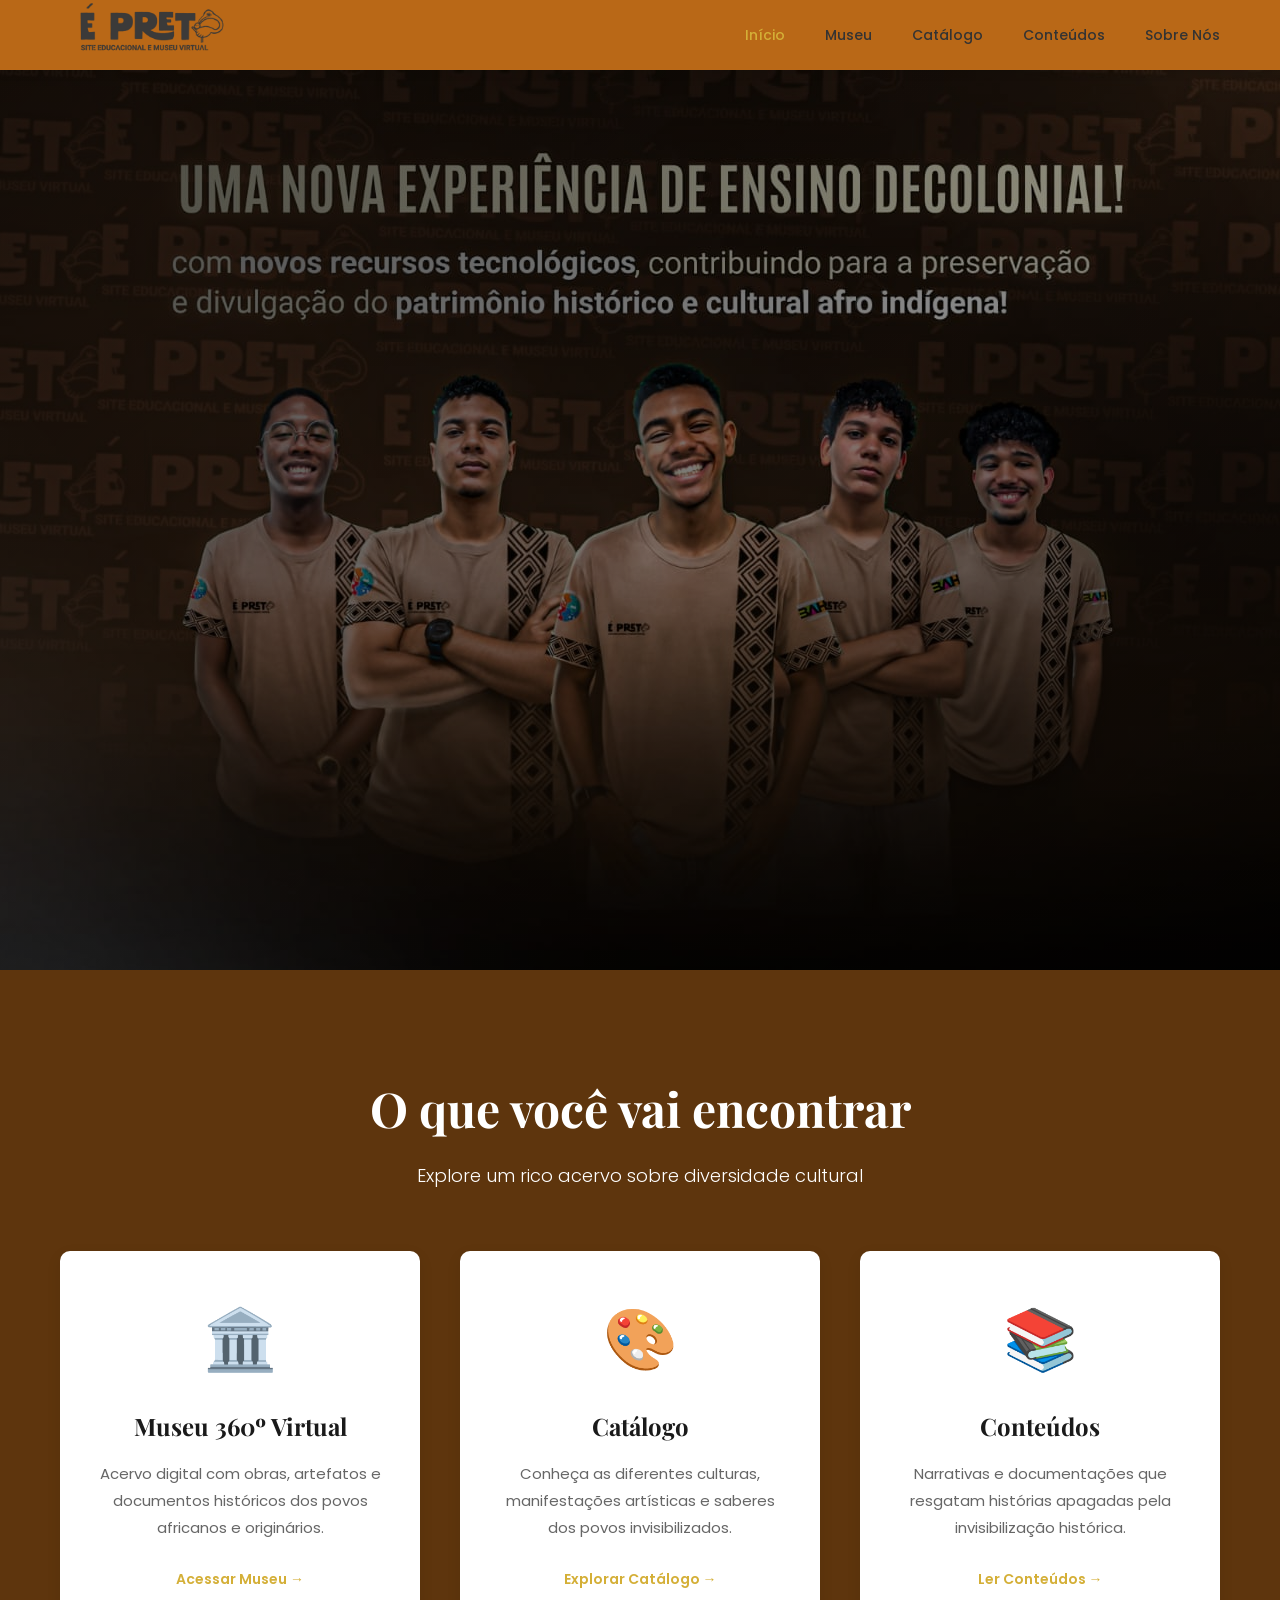
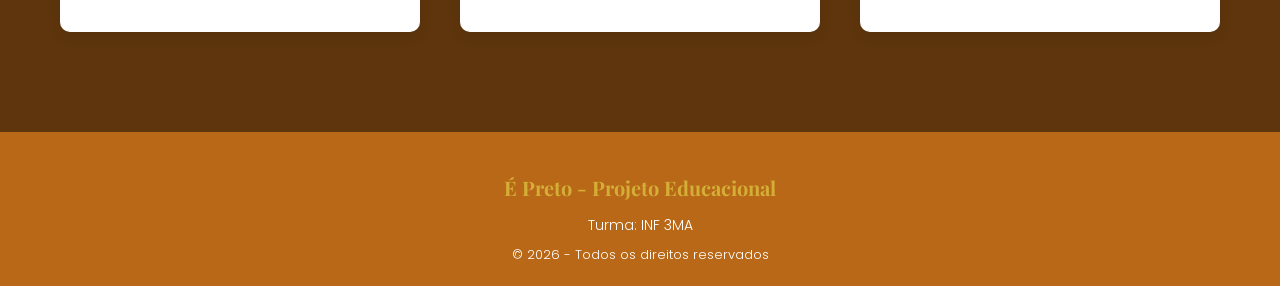
<file: e-preto-tcc/index.html>
<!DOCTYPE html>
<html lang="pt-BR">
<head>
    <meta charset="UTF-8">
    <meta name="viewport" content="width=device-width, initial-scale=1.0">
    <link rel="icon" type="image/x-icon" href="images/favicon.ico">
    <title>É Preto - Valorização da Cultura Negra</title>
    
    <!-- Google Fonts -->
    <link href="https://fonts.googleapis.com/css2?family=Playfair+Display:wght@700&family=Poppins:wght@300;400;600;700&display=swap" rel="stylesheet">
    
    <!-- CSS -->
    <link rel="stylesheet" href="style.css">
</head>
<body>
    <!-- ===== NAVBAR ===== -->
    <nav class="navbar">
        <div class="navbar-container">
            <div class="navbar-logo"><img src="images/logo-e-preto.png" alt="logo" width="180" height="180"></div>
            
            <!-- Menu hambúrguer -->
            <div class="menu-toggle" id="menuToggle">
                <span class="hamburger"></span>
                <span class="hamburger"></span>
                <span class="hamburger"></span>
            </div>
            
            <!-- Links de navegação -->
            <ul class="nav-links" id="navLinks">
                <li><a href="#inicio">Início</a></li>
                <li><a href="museu.html">Museu</a></li>
                <li><a href="catálogo.html">Catálogo</a></li>
                <li><a href="conteudos.html">Conteúdos</a></li>
                <li><a href="sobre.html">Sobre Nós</a></li>
            </ul>
        </div>
    </nav>

    <!-- ===== HERO SECTION ===== -->
    <section class="hero" id="inicio">
        <!-- Imagem de fundo com overlay -->
        <div class="hero-overlay"></div>
    </section>

    <!-- ===== SEÇÃO DE CARDS ===== -->
    <section class="cards-section" id="explorar">
        <div class="container">
            <div class="section-header">
                <h2 class="section-title">O que você vai encontrar</h2>
                <p class="section-subtitle">Explore um rico acervo sobre diversidade cultural</p>
            </div>

            <div class="cards-container">
                <!-- Card 1 -->
                <div class="card">
                    <div class="card-icon">🏛️</div>
                    <h3 class="card-title">Museu 360º Virtual</h3>
                    <p class="card-description">Acervo digital com obras, artefatos e documentos históricos dos povos africanos e originários.</p>
                    <!-- MODIFICAR: Link do museu virtual aqui -->
                    <a href="museu.html" class="card-link">Acessar Museu →</a>
                </div>

                <!-- Card 2 -->
                <div class="card">
                    <div class="card-icon">🎨</div>
                    <h3 class="card-title">Catálogo</h3>
                    <p class="card-description">Conheça as diferentes culturas, manifestações artísticas e saberes dos povos invisibilizados.</p>
                    <!-- MODIFICAR: Link para seção de culturas -->
                    <a href="catálogo.html" class="card-link">Explorar Catálogo →</a>
                </div>

                <!-- Card 3 -->
                <div class="card">
                    <div class="card-icon">📚</div>
                    <h3 class="card-title">Conteúdos</h3>
                    <p class="card-description">Narrativas e documentações que resgatam histórias apagadas pela invisibilização histórica.</p>
                    <!-- MODIFICAR: Link para seção de história -->
                    <a href="conteudos.html" class="card-link">Ler Conteúdos →</a>
                </div>
            </div>
        </div>
    </section>



    <!-- ===== FOOTER ===== -->
    <footer class="footer">
        <div class="container">
            <div class="footer-content">
                <p class="footer-project">É Preto - Projeto Educacional</p>
                <!-- MODIFICAR: Nome da turma/grupo -->
                <p class="footer-group">Turma: INF 3MA</p>
                <!-- MODIFICAR: Ano do projeto -->
                <p class="footer-year">© 2026 - Todos os direitos reservados</p>
            </div>
        </div>
    </footer>

    <!-- JavaScript -->
    <script src="script.js"></script>
</body>
</html>
</file>
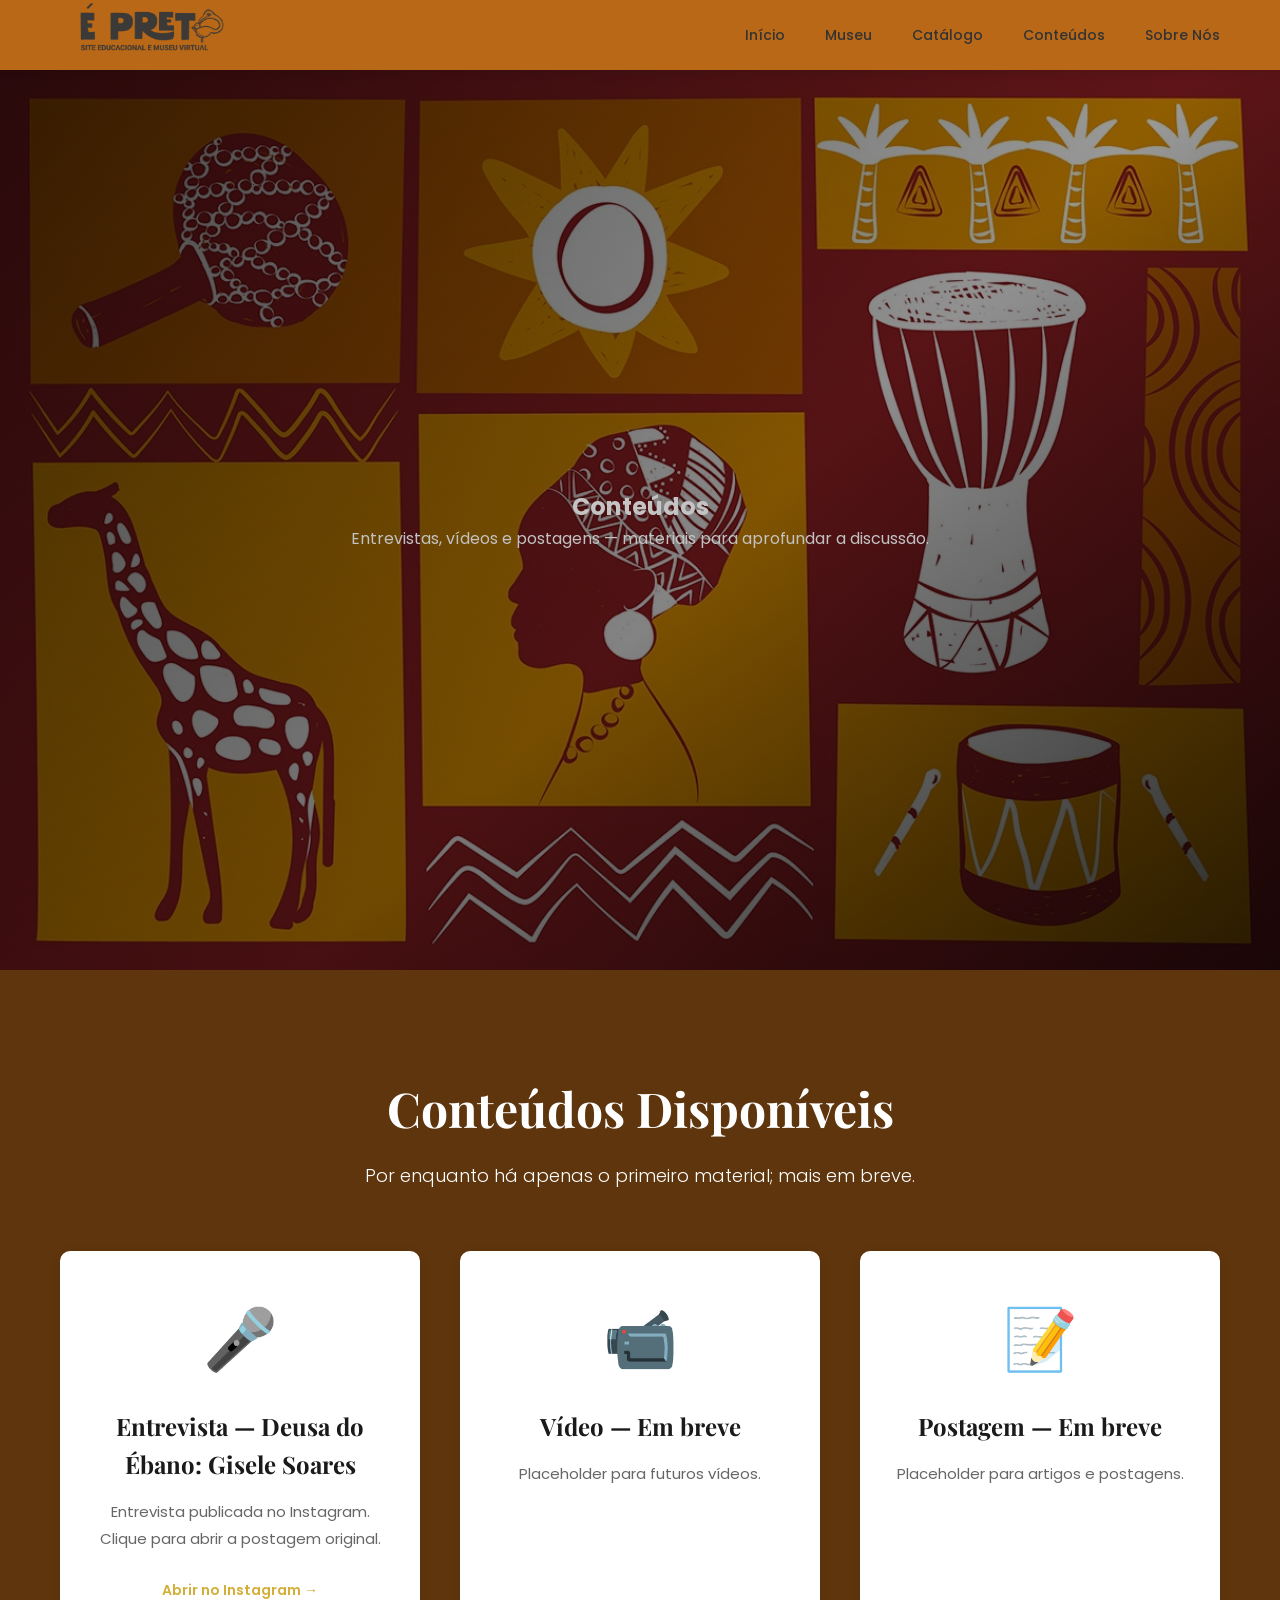
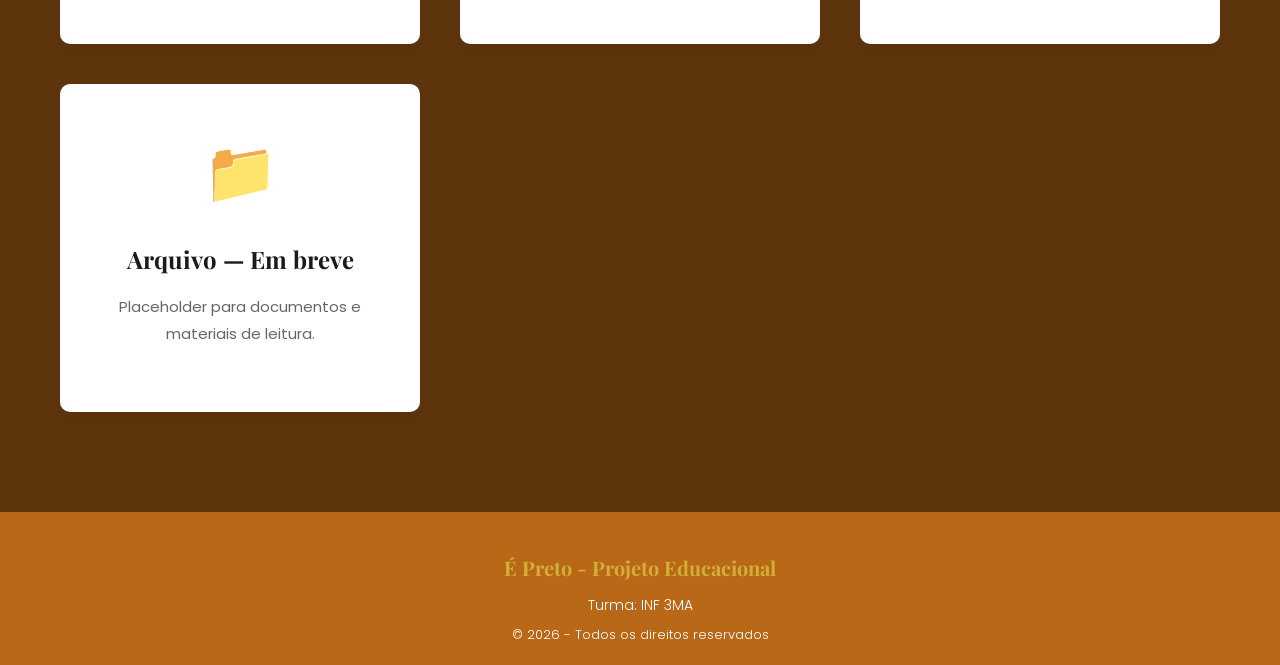
<file: e-preto-tcc/conteudos.html>
<!DOCTYPE html>
<html lang="pt-BR">
<head>
    <meta charset="UTF-8">
    <meta name="viewport" content="width=device-width, initial-scale=1.0">
    <link rel="icon" type="image/x-icon" href="images/favicon.ico">
    <title>Conteúdos - É Preto</title>
    <link href="https://fonts.googleapis.com/css2?family=Playfair+Display:wght@700&family=Poppins:wght@300;400;600;700&display=swap" rel="stylesheet">
    <link rel="stylesheet" href="style.css">
</head>
<body>
    <!-- ===== NAVBAR ===== -->
    <nav class="navbar">
        <div class="navbar-container">
            <div class="navbar-logo"><img src="images/logo-e-preto.png" alt="logo" width="180" height="180"></div>
            <div class="menu-toggle" id="menuToggle">
                <span class="hamburger"></span>
                <span class="hamburger"></span>
                <span class="hamburger"></span>
            </div>
            <ul class="nav-links" id="navLinks">
                <li><a href="index.html#inicio">Início</a></li>
                <li><a href="museu.html">Museu</a></li>
                <li><a href="catálogo.html">Catálogo</a></li>
                <li><a href="conteudos.html" style="color: #d4af37;">Conteúdos</a></li>
                <li><a href="sobre.html">Sobre Nós</a></li>
            </ul>
        </div>
    </nav>

    <!-- ===== HERO ===== -->
    <section class="hero hero-conteudos" id="inicio">
        <div class="hero-overlay"></div>
        <div class="hero-content">
            <h1 class="hero-title">Conteúdos</h1>
            <p class="hero-subtitle">Entrevistas, vídeos e postagens — materiais para aprofundar a discussão.</p>
        </div>
    </section>

    <!-- ===== GRID DE CONTEÚDOS (PLACEHOLDERS) ===== -->
    <section class="cards-section" id="conteudos">
        <div class="container">
            <div class="section-header">
                <h2 class="section-title">Conteúdos Disponíveis</h2>
                <p class="section-subtitle">Por enquanto há apenas o primeiro material; mais em breve.</p>
            </div>

            <div class="cards-container">
                <!-- Placeholder 1: Entrevista (Instagram) -->
                <div class="card">
                    <div class="card-icon">🎤</div>
                    <h3 class="card-title">Entrevista — Deusa do Ébano: Gisele Soares</h3>
                    <p class="card-description">Entrevista publicada no Instagram. Clique para abrir a postagem original.</p>
                    <a href="https://www.instagram.com/p/DYe_c_DlCUO/" target="_blank" rel="noopener" class="card-link">Abrir no Instagram →</a>
                </div>

                <!-- Placeholder 2 -->
                <div class="card">
                    <div class="card-icon">📹</div>
                    <h3 class="card-title">Vídeo — Em breve</h3>
                    <p class="card-description">Placeholder para futuros vídeos.</p>
                </div>

                <!-- Placeholder 3 -->
                <div class="card">
                    <div class="card-icon">📝</div>
                    <h3 class="card-title">Postagem — Em breve</h3>
                    <p class="card-description">Placeholder para artigos e postagens.</p>
                </div>

                <!-- Placeholder 4 -->
                <div class="card">
                    <div class="card-icon">📁</div>
                    <h3 class="card-title">Arquivo — Em breve</h3>
                    <p class="card-description">Placeholder para documentos e materiais de leitura.</p>
                </div>
            </div>
        </div>
    </section>

    <!-- ===== FOOTER ===== -->
    <footer class="footer">
        <div class="container">
            <div class="footer-content">
                <p class="footer-project">É Preto - Projeto Educacional</p>
                <p class="footer-group">Turma: INF 3MA</p>
                <p class="footer-year">© 2026 - Todos os direitos reservados</p>
            </div>
        </div>
    </footer>

    <script src="script.js"></script>
</body>
</html>
</file>
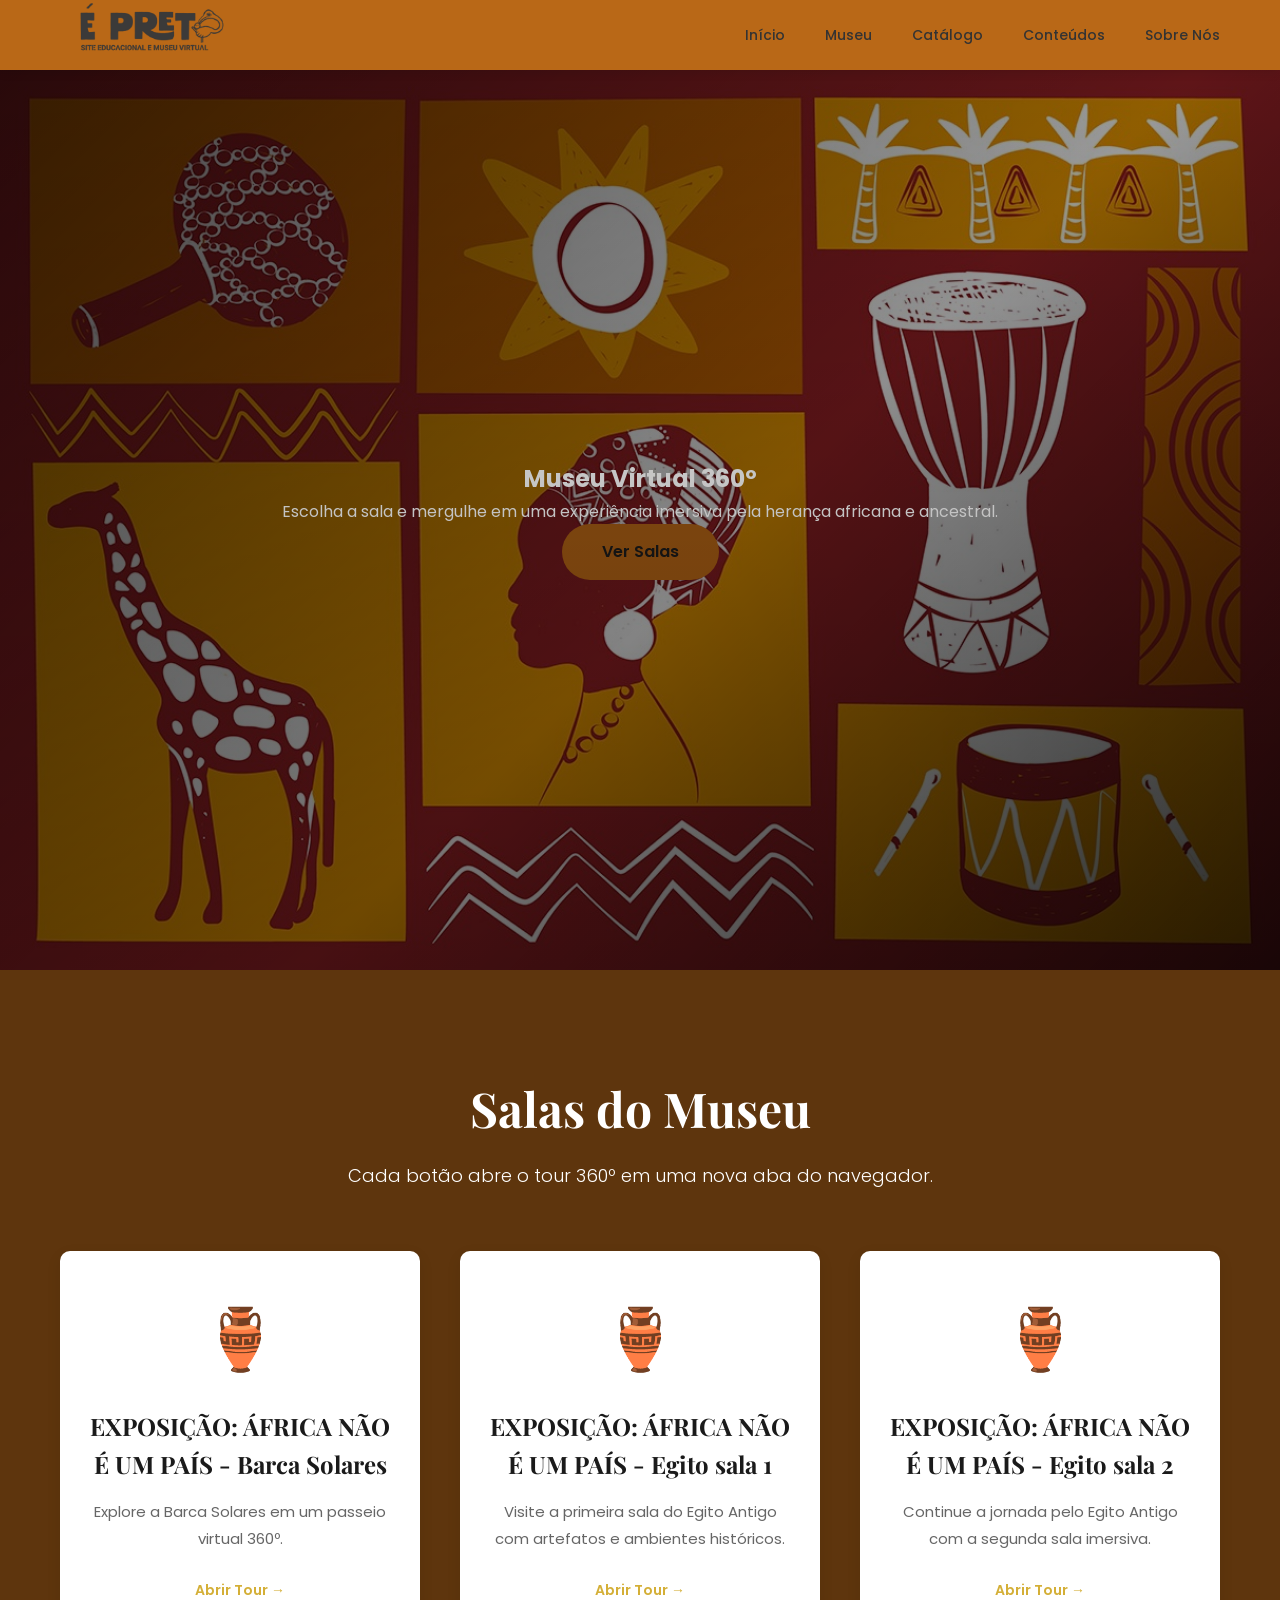
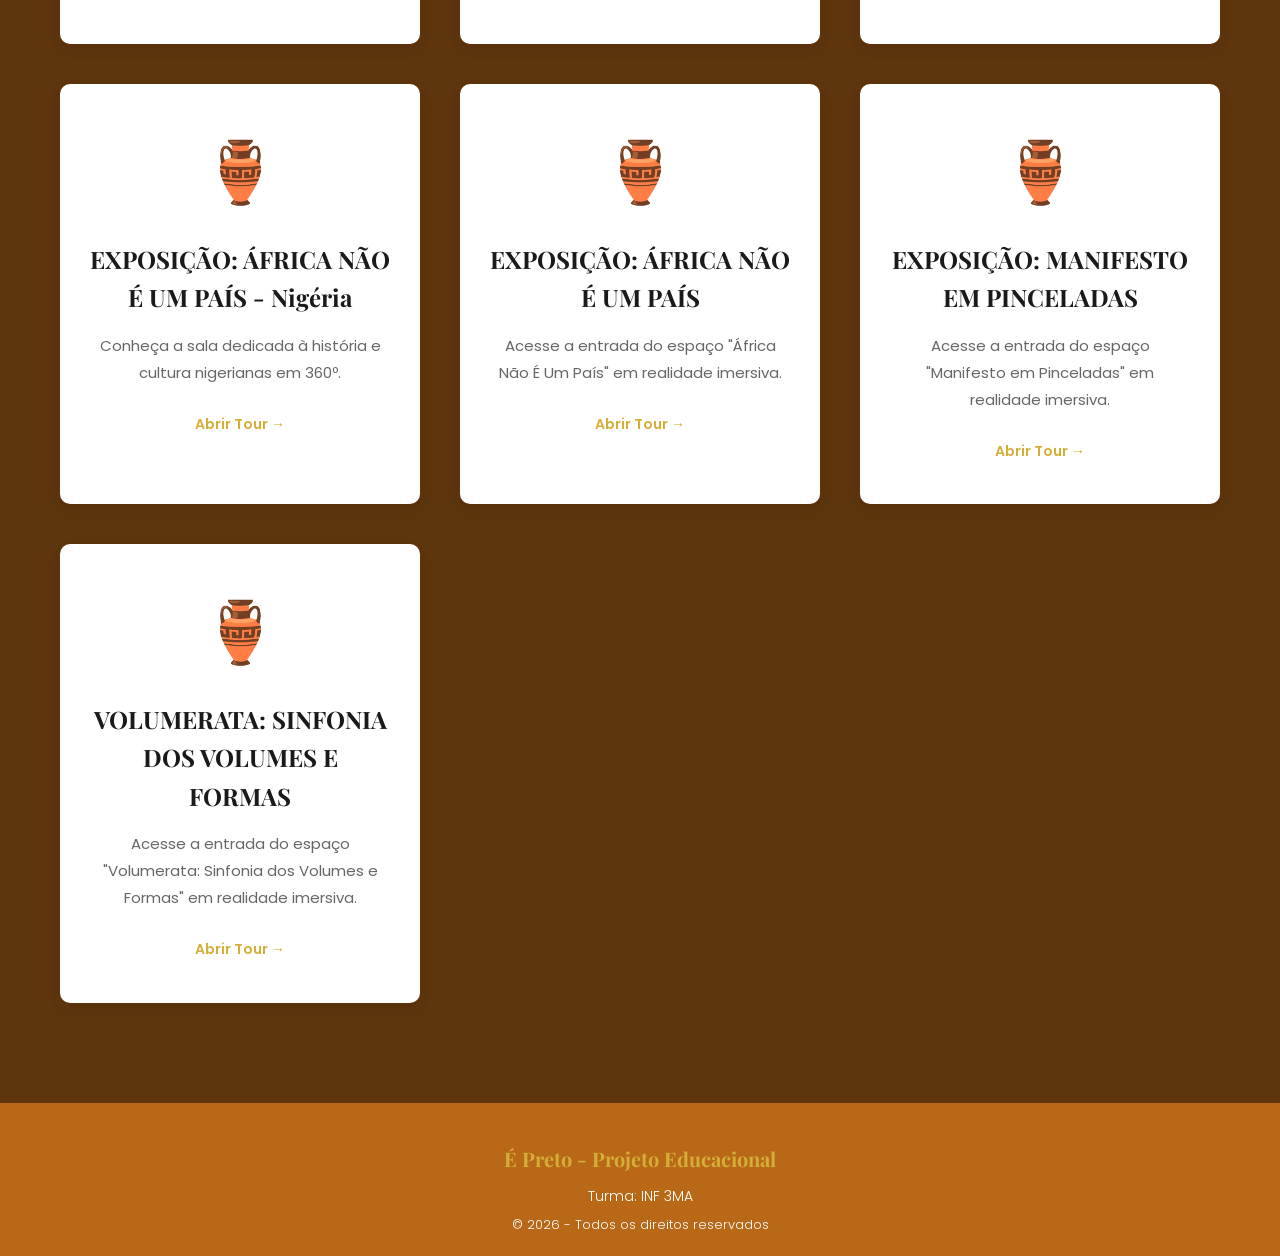
<file: e-preto-tcc/museu.html>
<!DOCTYPE html>
<html lang="pt-BR">
<head>
    <meta charset="UTF-8">
    <meta name="viewport" content="width=device-width, initial-scale=1.0">
    <link rel="icon" type="image/x-icon" href="images/favicon.ico">
    <title>Museu Virtual 360º - É Preto</title>
    <link href="https://fonts.googleapis.com/css2?family=Playfair+Display:wght@700&family=Poppins:wght@300;400;600;700&display=swap" rel="stylesheet">
    <link rel="stylesheet" href="style.css">
</head>
<body>
    <nav class="navbar">
        <div class="navbar-container">
            <div class="navbar-logo"><img src="images/logo-e-preto.png" alt="logo" width="180" height="180"></div>
            <div class="menu-toggle" id="menuToggle">
                <span class="hamburger"></span>
                <span class="hamburger"></span>
                <span class="hamburger"></span>
            </div>
            <ul class="nav-links" id="navLinks">
                <li><a href="index.html#inicio">Início</a></li>
                <li><a href="museu.html">Museu</a></li>
                <li><a href="catálogo.html">Catálogo</a></li>
                <li><a href="conteudos.html">Conteúdos</a></li>
                <li><a href="sobre.html">Sobre Nós</a></li>
            </ul>
        </div>
    </nav>

    <section class="hero hero-museu" id="inicio">
        <div class="hero-overlay"></div>
        <div class="hero-content">
            <h1 class="hero-title">Museu Virtual 360º</h1>
            <p class="hero-subtitle">Escolha a sala e mergulhe em uma experiência imersiva pela herança africana e ancestral.</p>
            <a href="#explorar" class="btn btn-primary">Ver Salas</a>
        </div>
    </section>

    <section class="cards-section" id="explorar">
        <div class="container">
            <div class="section-header">
                <h2 class="section-title">Salas do Museu</h2>
                <p class="section-subtitle">Cada botão abre o tour 360º em uma nova aba do navegador.</p>
            </div>

            <div class="cards-container">
                <div class="card">
                    <div class="card-icon">🏺</div>
                    <h3 class="card-title">EXPOSIÇÃO: ÁFRICA NÃO É UM PAÍS - Barca Solares</h3>
                    <p class="card-description">Explore a Barca Solares em um passeio virtual 360º.</p>
                    <a href="https://teliportme.com/view/2582590" target="_blank" rel="noopener" class="card-link">Abrir Tour →</a>
                </div>

                <div class="card">
                    <div class="card-icon">🏺</div>
                    <h3 class="card-title">EXPOSIÇÃO: ÁFRICA NÃO É UM PAÍS - Egito sala 1</h3>
                    <p class="card-description">Visite a primeira sala do Egito Antigo com artefatos e ambientes históricos.</p>
                    <a href="https://teliportme.com/view/2582591" target="_blank" rel="noopener" class="card-link">Abrir Tour →</a>
                </div>

                <div class="card">
                    <div class="card-icon">🏺</div>
                    <h3 class="card-title">EXPOSIÇÃO: ÁFRICA NÃO É UM PAÍS - Egito sala 2</h3>
                    <p class="card-description">Continue a jornada pelo Egito Antigo com a segunda sala imersiva.</p>
                    <a href="https://teliportme.com/view/2582592" target="_blank" rel="noopener" class="card-link">Abrir Tour →</a>
                </div>

                <div class="card">
                    <div class="card-icon">🏺</div>
                    <h3 class="card-title">EXPOSIÇÃO: ÁFRICA NÃO É UM PAÍS - Nigéria</h3>
                    <p class="card-description">Conheça a sala dedicada à história e cultura nigerianas em 360º.</p>
                    <a href="https://teliportme.com/view/2582593" target="_blank" rel="noopener" class="card-link">Abrir Tour →</a>
                </div>

                <div class="card">
                    <div class="card-icon">🏺</div>
                    <h3 class="card-title">EXPOSIÇÃO: ÁFRICA NÃO É UM PAÍS</h3>
                    <p class="card-description">Acesse a entrada do espaço "África Não É Um País" em realidade imersiva.</p>
                    <a href="https://teliportme.com/view/2582594" target="_blank" rel="noopener" class="card-link">Abrir Tour →</a>
                </div>

                <div class="card">
                    <div class="card-icon">🏺</div>
                    <h3 class="card-title">EXPOSIÇÃO: MANIFESTO EM PINCELADAS</h3>
                    <p class="card-description">Acesse a entrada do espaço "Manifesto em Pinceladas" em realidade imersiva.</p>
                    <a href="https://teliportme.com/view/2582886" target="_blank" rel="noopener" class="card-link">Abrir Tour →</a>
                </div>

                <div class="card">
                    <div class="card-icon">🏺</div>
                    <h3 class="card-title">VOLUMERATA: SINFONIA DOS VOLUMES E FORMAS</h3>
                    <p class="card-description">Acesse a entrada do espaço "Volumerata: Sinfonia dos Volumes e Formas" em realidade imersiva.</p>
                    <a href="https://teliportme.com/view/2582908" target="_blank" rel="noopener" class="card-link">Abrir Tour →</a>
                </div>
            </div>
        </div>
    </section>

    <footer class="footer">
        <div class="container">
            <div class="footer-content">
                <p class="footer-project">É Preto - Projeto Educacional</p>
                <p class="footer-group">Turma: INF 3MA</p>
                <p class="footer-year">© 2026 - Todos os direitos reservados</p>
            </div>
        </div>
    </footer>

    <script src="script.js"></script>
</body>
</html>
</file>
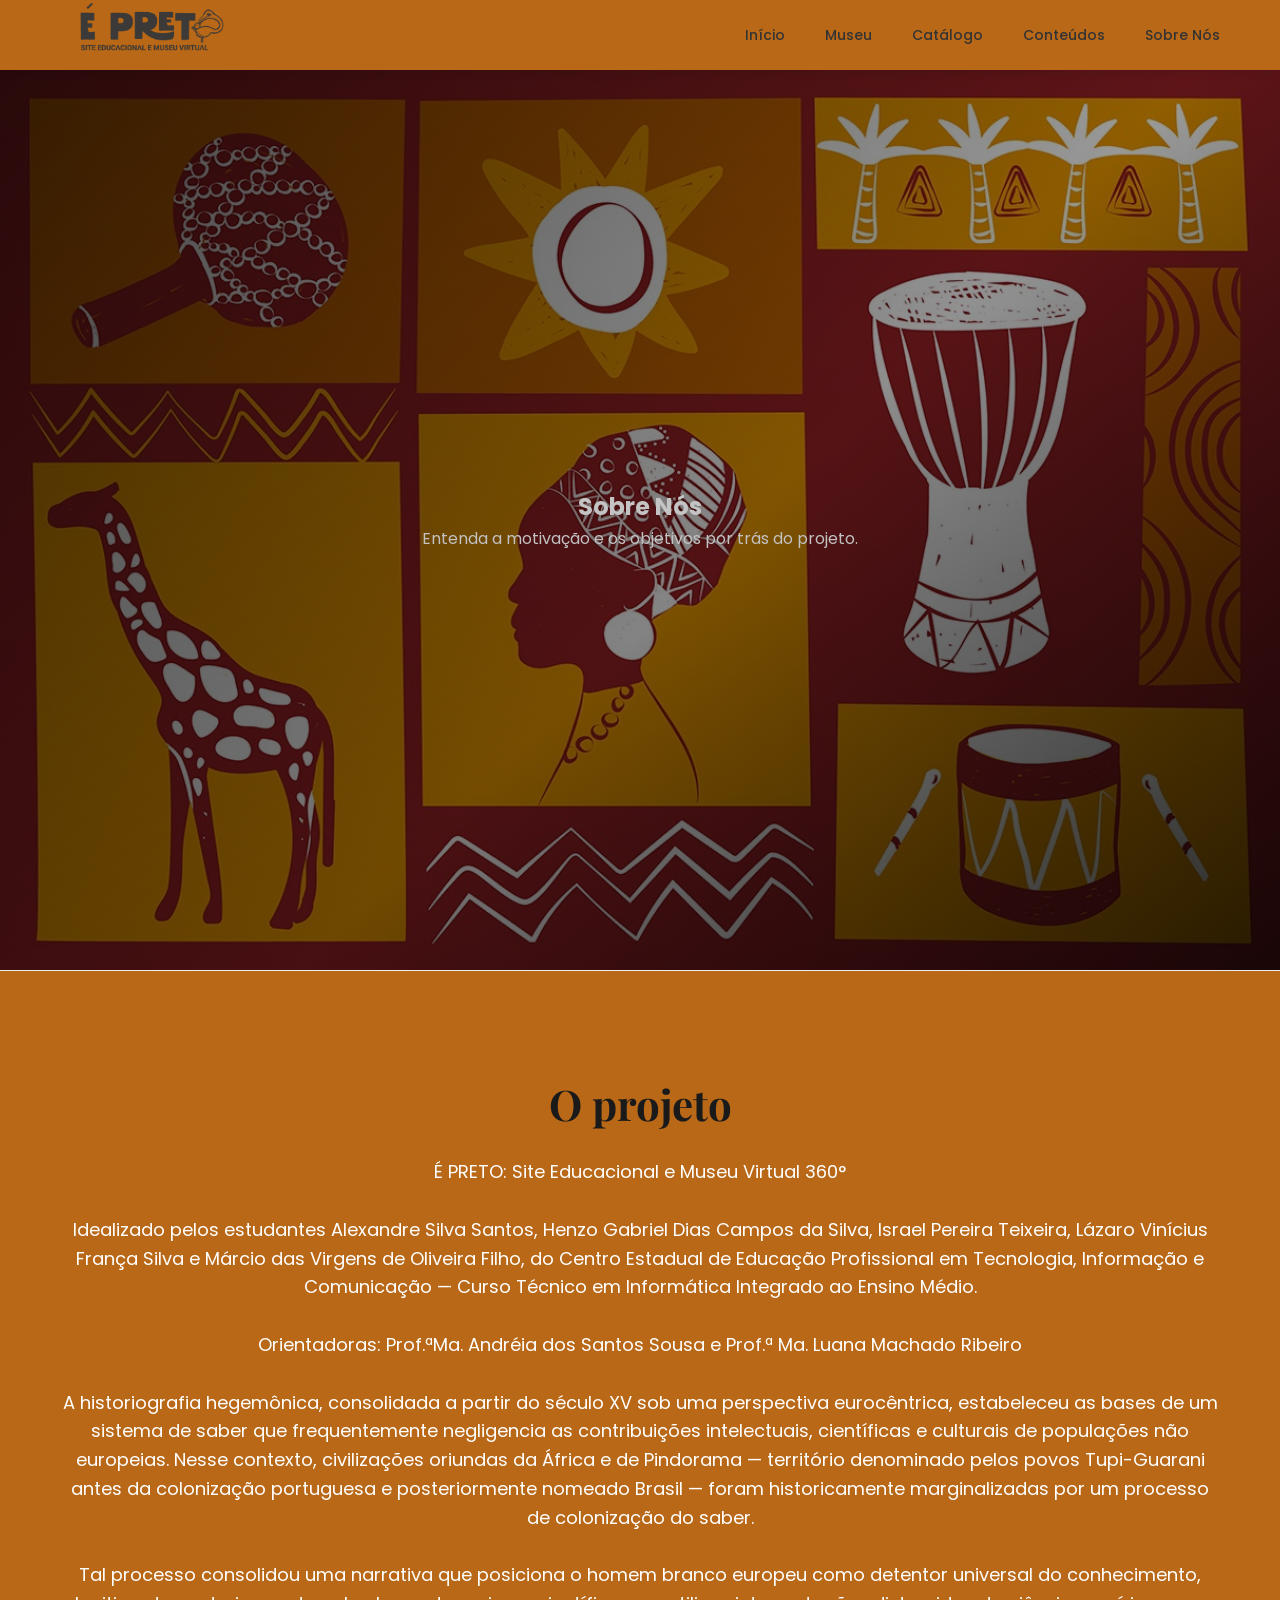
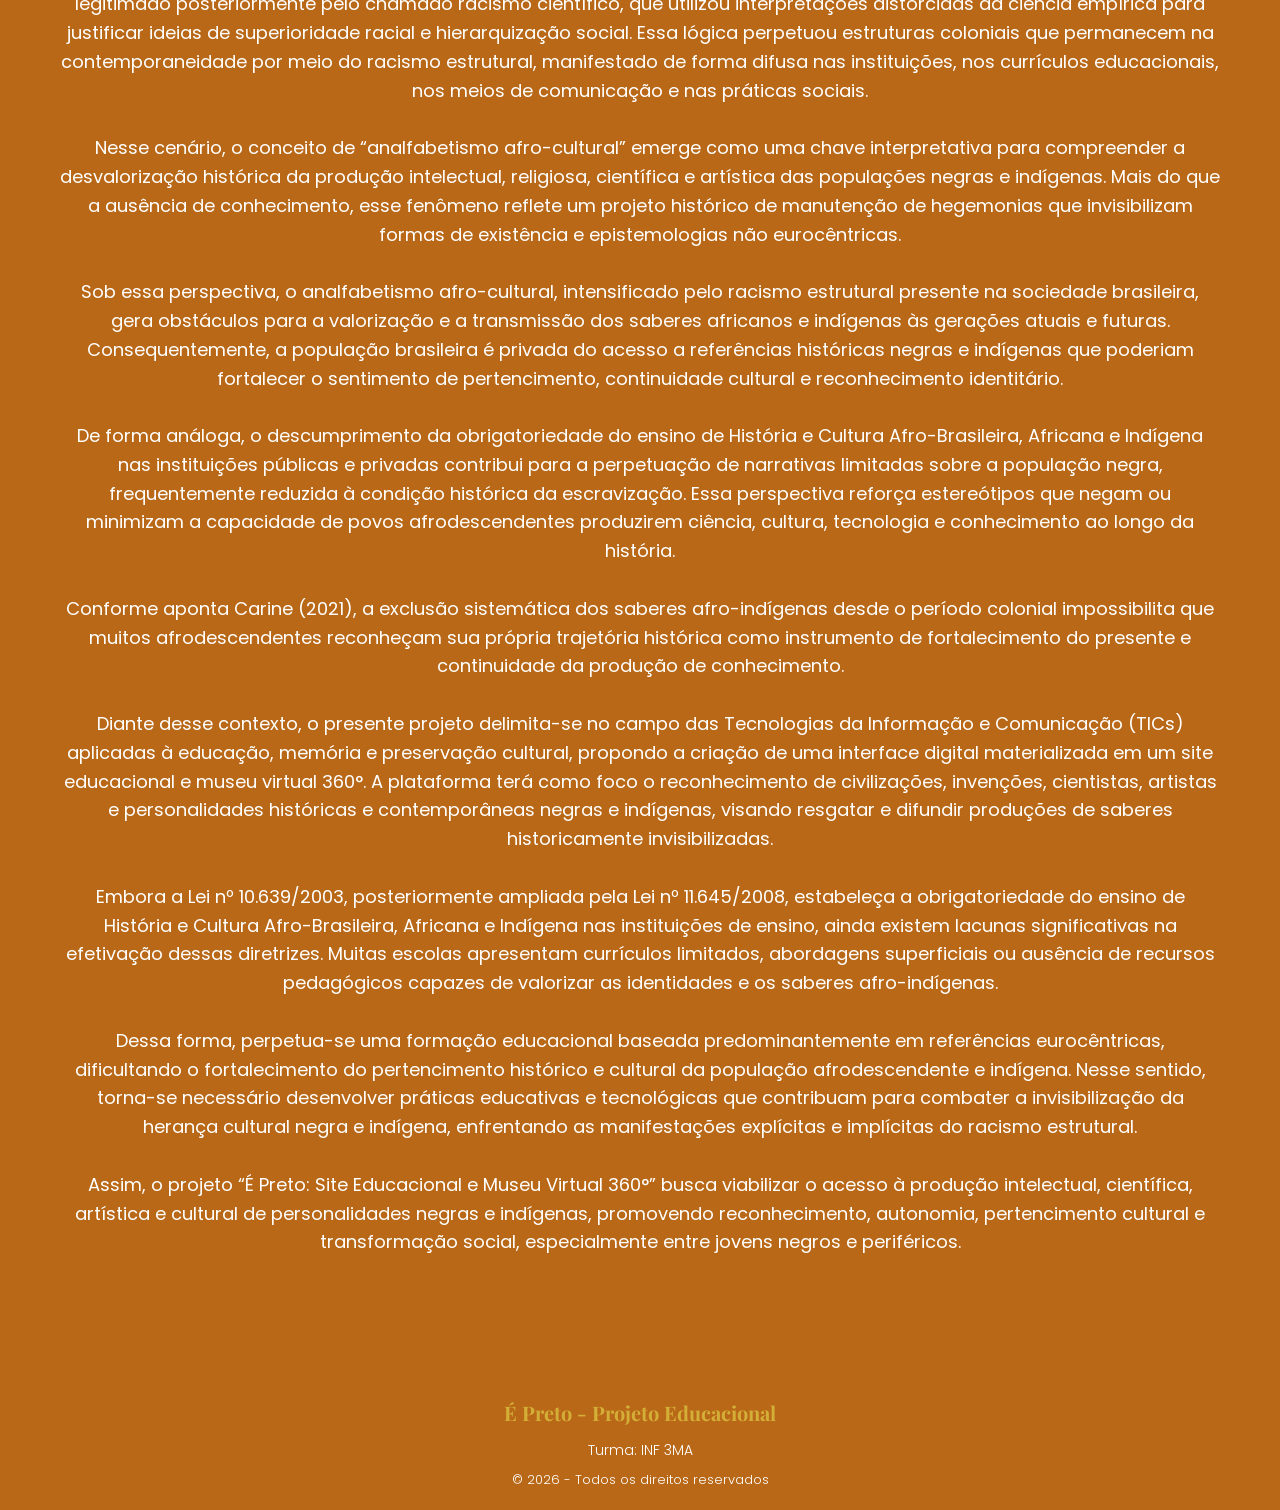
<file: e-preto-tcc/sobre.html>
<!DOCTYPE html>
<html lang="pt-BR">
<head>
    <meta charset="UTF-8">
    <meta name="viewport" content="width=device-width, initial-scale=1.0">
    <link rel="icon" type="image/x-icon" href="images/favicon.ico">
    <title>Sobre Nós - É Preto</title>
    <link href="https://fonts.googleapis.com/css2?family=Playfair+Display:wght@700&family=Poppins:wght@300;400;600;700&display=swap" rel="stylesheet">
    <link rel="stylesheet" href="style.css">
</head>
<body>
    <nav class="navbar">
        <div class="navbar-container">
            <div class="navbar-logo"><img src="images/logo-e-preto.png" alt="logo" width="180" height="180"></div>
            <div class="menu-toggle" id="menuToggle">
                <span class="hamburger"></span>
                <span class="hamburger"></span>
                <span class="hamburger"></span>
            </div>
            <ul class="nav-links" id="navLinks">
                <li><a href="index.html#inicio">Início</a></li>
                <li><a href="museu.html">Museu</a></li>
                <li><a href="catálogo.html">Catálogo</a></li>
                <li><a href="conteudos.html">Conteúdos</a></li>
                <li><a href="sobre.html" style="color: #d4af37;">Sobre Nós</a></li>
            </ul>
        </div>
    </nav>

    <section class="hero hero-sobre" id="inicio">
        <div class="hero-overlay"></div>
        <div class="hero-content">
            <h1 class="hero-title">Sobre Nós</h1>
            <p class="hero-subtitle">Entenda a motivação e os objetivos por trás do projeto.</p>
        </div>
    </section>

    <section class="placeholder-section">
        <div class="container">
            <h2>O projeto</h2>
            <p>É PRETO: Site Educacional e Museu Virtual 360° <br><br>

Idealizado pelos estudantes Alexandre Silva Santos, Henzo Gabriel Dias Campos da Silva, Israel Pereira Teixeira, Lázaro Vinícius França Silva e Márcio das Virgens de Oliveira Filho, do Centro Estadual de Educação Profissional em Tecnologia, Informação e Comunicação — Curso Técnico em Informática Integrado ao Ensino Médio. <br><br>

Orientadoras:  Prof.ªMa. Andréia dos Santos Sousa e Prof.ª Ma. Luana Machado Ribeiro <br><br>

A historiografia hegemônica, consolidada a partir do século XV sob uma perspectiva eurocêntrica, estabeleceu as bases de um sistema de saber que frequentemente negligencia as contribuições intelectuais, científicas e culturais de populações não europeias. Nesse contexto, civilizações oriundas da África e de Pindorama — território denominado pelos povos Tupi-Guarani antes da colonização portuguesa e posteriormente nomeado Brasil — foram historicamente marginalizadas por um processo de colonização do saber. <br><br>

Tal processo consolidou uma narrativa que posiciona o homem branco europeu como detentor universal do conhecimento, legitimado posteriormente pelo chamado racismo científico, que utilizou interpretações distorcidas da ciência empírica para justificar ideias de superioridade racial e hierarquização social. Essa lógica perpetuou estruturas coloniais que permanecem na contemporaneidade por meio do racismo estrutural, manifestado de forma difusa nas instituições, nos currículos educacionais, nos meios de comunicação e nas práticas sociais. <br><br>

Nesse cenário, o conceito de “analfabetismo afro-cultural” emerge como uma chave interpretativa para compreender a desvalorização histórica da produção intelectual, religiosa, científica e artística das populações negras e indígenas. Mais do que a ausência de conhecimento, esse fenômeno reflete um projeto histórico de manutenção de hegemonias que invisibilizam formas de existência e epistemologias não eurocêntricas. <br><br>

Sob essa perspectiva, o analfabetismo afro-cultural, intensificado pelo racismo estrutural presente na sociedade brasileira, gera obstáculos para a valorização e a transmissão dos saberes africanos e indígenas às gerações atuais e futuras. Consequentemente, a população brasileira é privada do acesso a referências históricas negras e indígenas que poderiam fortalecer o sentimento de pertencimento, continuidade cultural e reconhecimento identitário. <br><br>

De forma análoga, o descumprimento da obrigatoriedade do ensino de História e Cultura Afro-Brasileira, Africana e Indígena nas instituições públicas e privadas contribui para a perpetuação de narrativas limitadas sobre a população negra, frequentemente reduzida à condição histórica da escravização. Essa perspectiva reforça estereótipos que negam ou minimizam a capacidade de povos afrodescendentes produzirem ciência, cultura, tecnologia e conhecimento ao longo da história. <br><br>

Conforme aponta Carine (2021), a exclusão sistemática dos saberes afro-indígenas desde o período colonial impossibilita que muitos afrodescendentes reconheçam sua própria trajetória histórica como instrumento de fortalecimento do presente e continuidade da produção de conhecimento. <br><br>

Diante desse contexto, o presente projeto delimita-se no campo das Tecnologias da Informação e Comunicação (TICs) aplicadas à educação, memória e preservação cultural, propondo a criação de uma interface digital materializada em um site educacional e museu virtual 360°. A plataforma terá como foco o reconhecimento de civilizações, invenções, cientistas, artistas e personalidades históricas e contemporâneas negras e indígenas, visando resgatar e difundir produções de saberes historicamente invisibilizadas. <br><br>


Embora a Lei nº 10.639/2003, posteriormente ampliada pela Lei nº 11.645/2008, estabeleça a obrigatoriedade do ensino de História e Cultura Afro-Brasileira, Africana e Indígena nas instituições de ensino, ainda existem lacunas significativas na efetivação dessas diretrizes. Muitas escolas apresentam currículos limitados, abordagens superficiais ou ausência de recursos pedagógicos capazes de valorizar as identidades e os saberes afro-indígenas. <br><br>

Dessa forma, perpetua-se uma formação educacional baseada predominantemente em referências eurocêntricas, dificultando o fortalecimento do pertencimento histórico e cultural da população afrodescendente e indígena. Nesse sentido, torna-se necessário desenvolver práticas educativas e tecnológicas que contribuam para combater a invisibilização da herança cultural negra e indígena, enfrentando as manifestações explícitas e implícitas do racismo estrutural. <br><br>

Assim, o projeto “É Preto: Site Educacional e Museu Virtual 360°” busca viabilizar o acesso à produção intelectual, científica, artística e cultural de personalidades negras e indígenas, promovendo reconhecimento, autonomia, pertencimento cultural e transformação social, especialmente entre jovens negros e periféricos.</p>
        </div>
    </section>

    <footer class="footer">
        <div class="container">
            <div class="footer-content">
                <p class="footer-project">É Preto - Projeto Educacional</p>
                <p class="footer-group">Turma: INF 3MA</p>
                <p class="footer-year">© 2026 - Todos os direitos reservados</p>
            </div>
        </div>
    </footer>

    <script src="script.js"></script>
</body>
</html>
</file>
<file: e-preto-tcc/style.css>
/* ===== VARIÁVEIS CSS (CORES PRINCIPAIS) ===== */
/* MODIFICAR: Cores principais do projeto aqui */
:root {
    --primary-color: #1a1a1a;      /* Preto principal */
    --secondary-color: #d4af37;    /* Dourado (luxo/valorização) */
    --text-color: #ffffff;         /* Texto escuro */
    --light-bg: #f5f5f5;           /* Fundo claro */
    --white: #ffffff;              /* Branco */
    --accent-color: #8b0000;       /* Vermelho escuro (resistência) */
    --overlay-color: rgba(0, 0, 0, 0.6);  /* Overlay do hero */
}

/* ===== RESET E ESTILOS GLOBAIS ===== */
* {
    margin: 0;
    padding: 0;
    box-sizing: border-box;
}

html {
    scroll-behavior: smooth;
}

body {
    font-family: 'Poppins', sans-serif;
    color: var(--text-color);
    line-height: 1.6;
    background-color: #b96817;
}

.container {
    max-width: 1200px;
    margin: 0 auto;
    padding: 0 20px;
}

/* ===== NAVBAR ===== */
.navbar {
    position: fixed;
    top: 0;
    width: 100%;
    background-color: #b96817;
    box-shadow: 0 2px 10px rgba(0, 0, 0, 0.1);
    z-index: 1000;
    transition: all 0.3s ease;
}

.navbar-container {
    max-width: 1200px;
    margin: 0 auto;
    padding: 0 20px;
    display: flex;
    justify-content: space-between;
    align-items: center;
    height: 70px;
}

.navbar-logo {
    font-family: 'Playfair Display', serif;
    font-size: 28px;
    font-weight: 700;
    color: black;
    letter-spacing: 2px;
    cursor: pointer;
    transition: color 0.3s ease;
}

.navbar-logo:hover {
    color: var(--secondary-color);
}

/* Links de navegação */
.nav-links {
    display: flex;
    list-style: none;
    gap: 40px;
}

.nav-links a {
    text-decoration: none;
    color: var(--text-color);
    font-weight: 500;
    font-size: 14px;
    transition: color 0.3s ease;
    position: relative;
}

.nav-links a:hover {
    color: var(--secondary-color);
}

.nav-links a::after {
    content: '';
    position: absolute;
    bottom: -5px;
    left: 0;
    width: 0;
    height: 2px;
    background-color: var(--secondary-color);
    transition: width 0.3s ease;
}

.nav-links a:hover::after {
    width: 100%;
}

/* Menu hambúrguer (responsivo) */
.menu-toggle {
    display: none;
    flex-direction: column;
    cursor: pointer;
}

.hamburger {
    width: 25px;
    height: 3px;
    background-color: var(--primary-color);
    margin: 5px 0;
    transition: all 0.3s ease;
    border-radius: 2px;
}

/* ===== HERO SECTION ===== */
.hero {
    position: relative;
    margin-top: 70px;
    min-height: calc(100vh - 70px);
    min-height: 100svh;
    padding: 60px 20px;
    background-color: #000;
    background-image:
        linear-gradient(135deg, rgba(0, 0, 0, 0.7) 0%, rgba(0, 0, 0, 0.35) 55%, rgba(0, 0, 0, 0.75) 100%),
        url('images/banner-com-israel.jpeg');
    background-position: center top;
    background-size: cover;
    background-repeat: no-repeat;
    display: flex;
    align-items: center;
    justify-content: center;
    text-align: center;
    color: var(--white);
    overflow: hidden;
}

.hero.hero-museu,
.hero.hero-conteudos,
.hero.hero-sobre {
    background-image:
        linear-gradient(135deg, rgba(0, 0, 0, 0.7) 0%, rgba(0, 0, 0, 0.3) 55%, rgba(0, 0, 0, 0.75) 100%),
        url('images/banner-padrao.jpeg');
    background-position: center;
    background-size: cover;
    background-repeat: no-repeat;
}

.hero-overlay {
    position: absolute;
    inset: 0;
    background: linear-gradient(180deg, rgba(0, 0, 0, 0.12) 0%, rgba(0, 0, 0, 0.35) 100%);
    z-index: 1;
}

/* Botão principal */
.btn {
    display: inline-block;
    padding: 15px 40px;
    font-size: 16px;
    font-weight: 600;
    text-decoration: none;
    border-radius: 50px;
    transition: all 0.3s ease;
    cursor: pointer;
    border: none;
}

.btn-primary {
    background-color: #a05913;
    color: var(--primary-color);
}

.btn-primary:hover {
    background-color: #8b0000;
    color: var(--white);
    transform: translateY(-3px);
    box-shadow: 0 10px 20px rgba(0, 0, 0, 0.3);
}

/* ===== CARDS SECTION ===== */
.cards-section {
    padding: 100px 20px;
    background-color: #5e350d;
}

.section-header {
    text-align: center;
    margin-bottom: 60px;
}

.section-title {
    font-family: 'Playfair Display', serif;
    font-size: 48px;
    font-weight: 700;
    color: white;
    margin-bottom: 15px;
}

.section-subtitle {
    font-size: 18px;
    color: white;
    font-weight: 300;
}

.cards-container {
    display: grid;
    grid-template-columns: repeat(auto-fit, minmax(300px, 1fr));
    gap: 40px;
    max-width: 1200px;
    margin: 0 auto;
}

/* Cards */
.card {
    background-color: var(--white);
    padding: 40px 30px;
    border-radius: 10px;
    text-align: center;
    box-shadow: 0 5px 15px rgba(0, 0, 0, 0.08);
    transition: all 0.3s ease;
    cursor: pointer;
    animation: fadeInUp 0.6s ease-out;
}

.card:hover {
    transform: translateY(-10px);
    box-shadow: 0 15px 30px rgba(0, 0, 0, 0.15);
}

.card-icon {
    font-size: 60px;
    margin-bottom: 20px;
    transition: transform 0.3s ease;
}

.card:hover .card-icon {
    transform: scale(1.2) rotate(5deg);
}

.card-title {
    font-family: 'Playfair Display', serif;
    font-size: 24px;
    font-weight: 700;
    color: var(--primary-color);
    margin-bottom: 15px;
}

.card-description {
    color: #666;
    font-size: 15px;
    line-height: 1.8;
    margin-bottom: 25px;
}

.card-link {
    display: inline-block;
    color: var(--secondary-color);
    text-decoration: none;
    font-weight: 600;
    font-size: 14px;
    transition: all 0.3s ease;
    border-bottom: 2px solid transparent;
}

.card-link:hover {
    color: var(--accent-color);
    border-bottom: 2px solid var(--accent-color);
}

/* ===== PLACEHOLDER SECTIONS ===== */
.placeholder-section {
    padding: 100px 20px;
    text-align: center;
    border-top: 1px solid #eee;
}

.placeholder-section h2 {
    font-family: 'Playfair Display', serif;
    font-size: 42px;
    font-weight: 700;
    color: var(--primary-color);
    margin-bottom: 20px;
}

.placeholder-section p {
    font-size: 18px;
    color: white;
}

/* ===== FOOTER ===== */
.footer {
    background-color: #b96817;
    color: var(--white);
    padding: 20px 20px;
    text-align: center;
    margin-top: 20px;
}

.footer-content {
    max-width: 1200px;
    margin: 0 auto;
}

.footer-project {
    font-family: 'Playfair Display', serif;
    font-size: 20px;
    font-weight: 700;
    margin-bottom: 10px;
    color: var(--secondary-color);
}

.footer-group {
    font-size: 14px;
    margin-bottom: 8px;
    font-weight: 300;
}

.footer-year {
    font-size: 13px;
    font-weight: 300;
    color: white;
}

/* ===== ANIMAÇÕES ===== */
@keyframes fadeInUp {
    from {
        opacity: 0;
        transform: translateY(30px);
    }
    to {
        opacity: 1;
        transform: translateY(0);
    }
}

/* ===== RESPONSIVIDADE ===== */
@media (max-width: 768px) {
    /* Navbar responsivo */
    .nav-links {
        display: none;
        position: absolute;
        top: 70px;
        left: 0;
        width: 100%;
        background-color: var(--white);
        flex-direction: column;
        gap: 0;
        box-shadow: 0 5px 15px rgba(0, 0, 0, 0.1);
    }

    .nav-links.active {
        display: flex;
    }

    .nav-links li {
        border-bottom: 1px solid #eee;
    }

    .nav-links a {
        display: block;
        padding: 15px 20px;
        font-size: 16px;
    }

    .menu-toggle {
        display: flex;
    }

    .menu-toggle.active .hamburger:nth-child(1) {
        transform: rotate(45deg) translate(10px, 10px);
    }

    .menu-toggle.active .hamburger:nth-child(2) {
        opacity: 0;
    }

    .menu-toggle.active .hamburger:nth-child(3) {
        transform: rotate(-45deg) translate(7px, -7px);
    }

    /* Hero responsivo */
    .hero {
        min-height: 70vh;
        padding: 60px 20px;
    }

    .hero-content {
        max-width: 100%;
    }

    .hero-title {
        font-size: clamp(1.8rem, 8vw, 2.6rem);
    }

    .hero-subtitle {
        font-size: 1rem;
    }

    /* Cards responsivo */
    .cards-section {
        padding: 60px 20px;
    }

    .section-title {
        font-size: 36px;
    }

    .cards-container {
        gap: 30px;
    }

    .card {
        padding: 30px 20px;
    }

    /* Footer responsivo */
    .footer-project {
        font-size: 18px;
    }

    .footer-group {
        font-size: 13px;
    }

    .footer-year {
        font-size: 12px;
    }
}

@media (max-width: 480px) {
    .navbar-logo {
        font-size: 22px;
    }

    .hero-title {
        font-size: 28px;
    }

    .hero-subtitle {
        font-size: 14px;
    }

    .btn {
        padding: 12px 30px;
        font-size: 14px;
    }

    .section-title {
        font-size: 28px;
    }

    .card-icon {
        font-size: 48px;
    }

    .card-title {
        font-size: 20px;
    }

    .card-description {
        font-size: 14px;
    }
}

/* ===== SCROLL BAR PERSONALIZADO ===== */
::-webkit-scrollbar {
    width: 10px;
}

::-webkit-scrollbar-track {
    background: var(--light-bg);
}

::-webkit-scrollbar-thumb {
    background: var(--secondary-color);
    border-radius: 5px;
}

::-webkit-scrollbar-thumb:hover {
    background: var(--accent-color);
}
</file>
